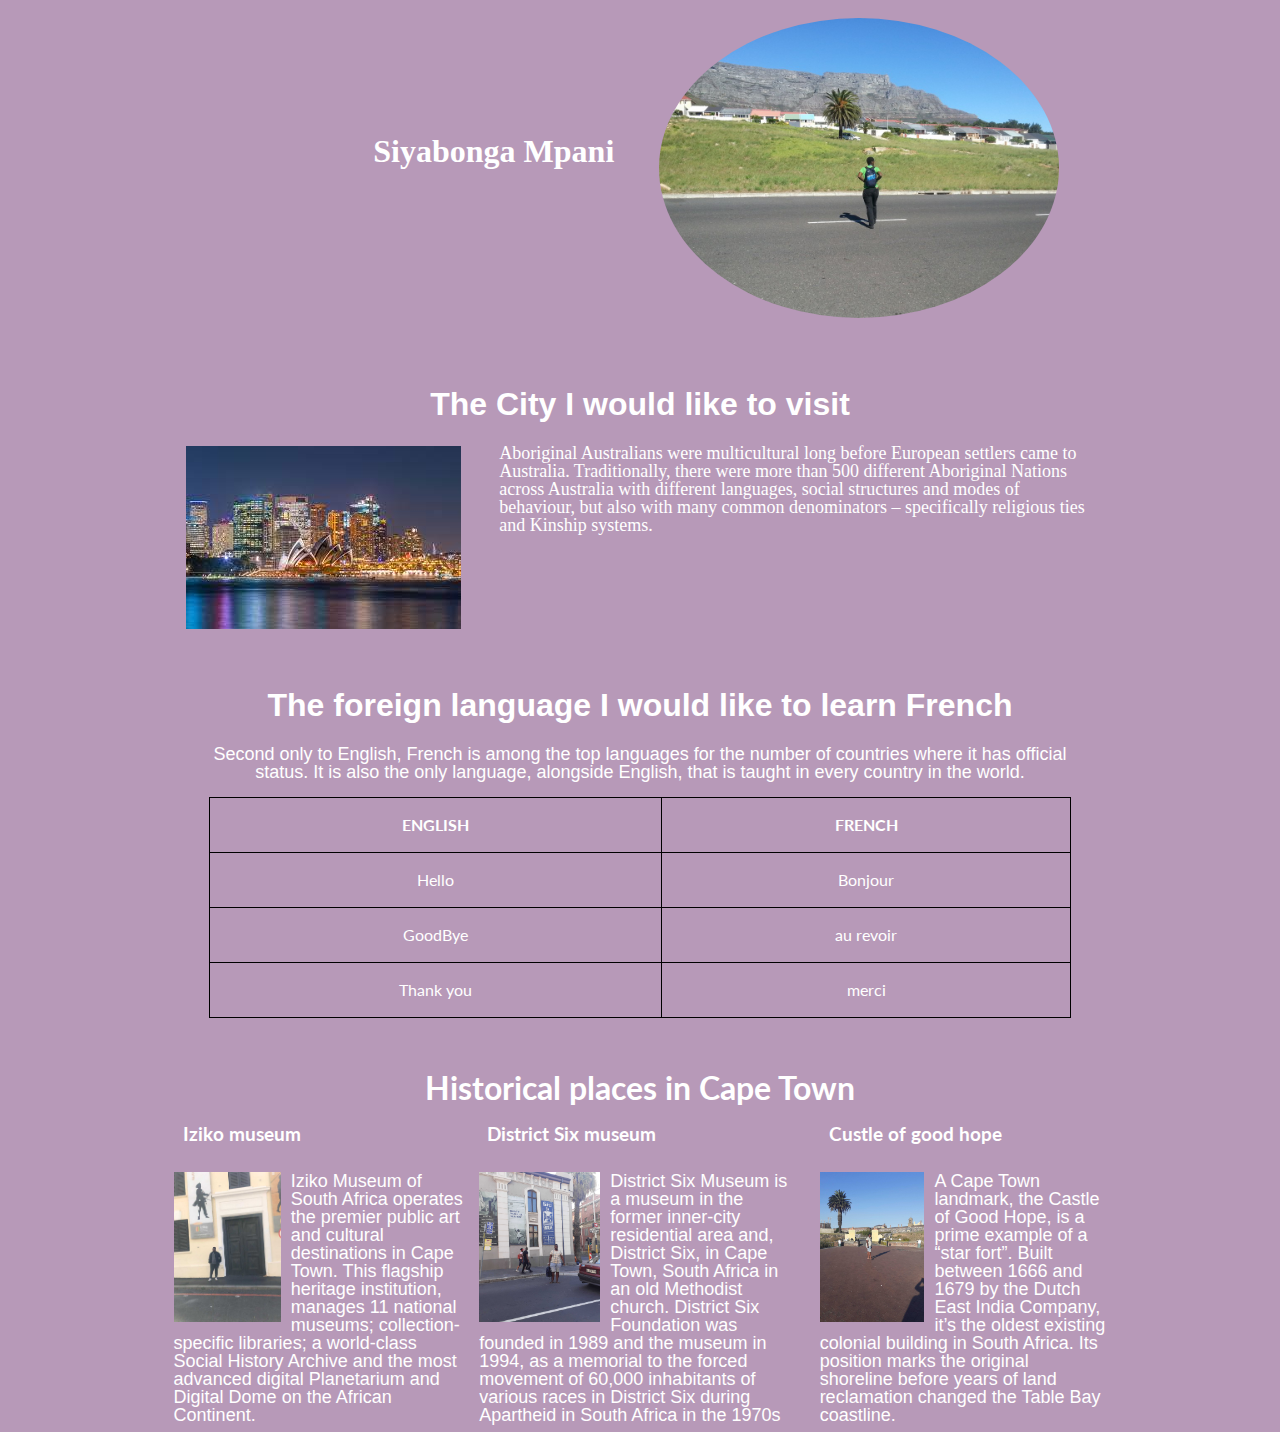
<file: index.html>
<!DOCTYPE html>
<html lang="en">

<head>
    <meta charset="UTF-8">
    <meta http-equiv="X-UA-Compatible" content="IE=edge">
    <meta name="viewport" content="width=device-width, initial-scale=1.0">
    <title>about siya</title>
    <link rel="stylesheet" href="simple-grid.css">
    <link rel="stylesheet" href="website.css">
</head>

<body>
    <div class="container">
        <div class="row">
            <div class="col-6 name">
                <h1 class="my-name"> Siyabonga Mpani</h1>
            </div>

            <div class="col-6 my-pic">
                <img class="img" src="image/table-montain.jpg" alt="siya" style=max-height:300px>
            </div>
        </div>
    </div>

    <div class="container">
        <div class="row">
            <div class="col-12">
                <h1 class="center visit">The City I would like to visit</h1>
            </div>
        </div>

    </div>

    <div class="container">
        <div class="row">
            <div class="col all-sydney">
                <img class="syd" src="image/sydney.jpeg" alt="max-height 250px" >
            </div>

            <div class="col">
                <p class="sydney"> Aboriginal Australians were multicultural long before European settlers came to
                    Australia.
                    Traditionally, there were more than 500 different Aboriginal Nations across Australia with different
                    languages, social structures and modes of behaviour, but also with many common denominators –
                    specifically religious ties and Kinship systems.</p>
            </div>
        </div>

    </div>

    <div class="container">
        <div class="row">
            <div class="col-12">
                <div>
                    <h1 class="center french">The foreign language I would like to learn French</h1>
                </div>
            </div>
        </div>

    </div>

    <div class="container">
        <div class="row">
            <div class="col-12">
                <div>
                    <p class="center about-franch">Second only to English, French is among the top languages for the
                        number of
                        countries where it has official status. It is also the only language, alongside English, that is
                        taught in every country in the world.</p>
                </div>
            </div>
        </div>

    </div>

    <div class="container">
        <div class="row">
            <div class="col-12">
                <table class="table" style="width: 95%; text-align: center;">
                    <tr>
                        <th>ENGLISH</th>
                        <th>FRENCH</th>
                    </tr>
                    <tr>
                        <td>Hello</td>
                        <td>Bonjour</td>
                    </tr>
                    <tr>
                        <td>GoodBye</td>
                        <td>au revoir</td>
                    </tr>
                    <tr>
                        <td>Thank you</td>
                        <td>merci</td>
                    </tr>
                </table>


            </div>
        </div>

    </div>

    <div class="container">
        <div class="row">
            <div class="col-12">
                <div>
                    <h1 class="center title">Historical places in Cape Town</h1>
                </div>
            </div>
        </div>

    </div>

    <div class="container">
        <div class="row">

            <div class="space">
                <h1 class="iziko" style="font-size: larger;">Iziko museum</h1>
                <div class="col one">

                    <img class="one-img" src="image/iziko.jpg" alt="iziko" style=" max-height: 300px;">

                    <p class="one-paragraph" >Iziko Museum of South
                        Africa operates the premier public art and cultural destinations in Cape Town. This flagship
                        heritage institution, manages 11 national museums; collection-specific libraries; a
                        world-class Social History Archive and the most advanced digital Planetarium and Digital
                        Dome on the African Continent.</p>

                </div>
            </div>

            <div class="space">
                <h1 class="district" style="font-size: larger;">District Six museum</h1>
                <div class="col two">



                    <img class="two-img" src="image/District-Six.jpg" alt="District-Six" style=" max-height: 300px;">


                    <p class="two-paragraph" style>District Six Museum is
                        a museum in the former inner-city residential area and, District Six, in Cape Town, South
                        Africa in an old Methodist church.

                        District Six Foundation was founded in 1989 and the museum in 1994, as a memorial to the
                        forced movement of 60,000 inhabitants of various races in District Six during Apartheid in
                        South Africa in the 1970s</p>

                </div>
            </div>

            <div class="space">
                
                <h1 class="custle" style="font-size: larger;">Custle of good hope</h1>
                <div class="col three">


                    <img class="three-img" src="image/custle-of-good-hope.jpg" alt="custle" style=" max-height: 300px;">




                    <p class="three-paragraph">A Cape Town landmark,
                        the Castle of Good Hope, is a prime example of a “star fort”. Built between 1666 and 1679 by
                        the Dutch East India Company, it’s the oldest existing colonial building in South Africa.
                        Its position marks the original shoreline before years of land reclamation changed the Table
                        Bay coastline.</p>

                </div>
            </div>


        </div>
    </div>




</body>

</html>
</file>
<file: simple-grid.css>
/**
*** SIMPLE GRID
*** (C) ZACH COLE 2016
**/

@import url(https://fonts.googleapis.com/css?family=Lato:400,300,300italic,400italic,700,700italic);

/* UNIVERSAL */

html,
body {
  height: 100%;
  width: 100%;
  margin: 0;
  padding: 0;
  left: 0;
  top: 0;
  font-size: 100%;
}

/* ROOT FONT STYLES */

* {
  font-family: 'Lato', Helvetica, sans-serif;
  color: #333447;
  line-height: 1.5;
}

/* TYPOGRAPHY */

h1 {
  font-size: 2.5rem;
}

h2 {
  font-size: 2rem;
}

h3 {
  font-size: 1.375rem;
}

h4 {
  font-size: 1.125rem;
}

h5 {
  font-size: 1rem;
}

h6 {
  font-size: 0.875rem;
}

p {
  font-size: 1.125rem;
  font-weight: 200;
  line-height: 1;
}

.font-light {
  font-weight: 300;
}

.font-regular {
  font-weight: 400;
}

.font-heavy {
  font-weight: 700;
}

/* POSITIONING */

.left {
  text-align: left;
}

.right {
  text-align: right;
}

.center {
  text-align: center;
  margin-left: auto;
  margin-right: auto;
}

.justify {
  text-align: justify;
}

/* ==== GRID SYSTEM ==== */

.container {
  width: 90%;
  margin-left: auto;
  margin-right: auto;
}

.row {
  position: relative;
  width: 100%;
}

.row [class^="col"] {
  float: left;
  margin: 0.5rem 2%;
  min-height: 0.125rem;
}

.col-1,
.col-2,
.col-3,
.col-4,
.col-5,
.col-6,
.col-7,
.col-8,
.col-9,
.col-10,
.col-11,
.col-12 {
  width: 96%;
}

.col-1-sm {
  width: 4.33%;
}

.col-2-sm {
  width: 12.66%;
}

.col-3-sm {
  width: 21%;
}

.col-4-sm {
  width: 29.33%;
}

.col-5-sm {
  width: 37.66%;
}

.col-6-sm {
  width: 46%;
}

.col-7-sm {
  width: 54.33%;
}

.col-8-sm {
  width: 62.66%;
}

.col-9-sm {
  width: 71%;
}

.col-10-sm {
  width: 79.33%;
}

.col-11-sm {
  width: 87.66%;
}

.col-12-sm {
  width: 96%;
}

.row::after {
	content: "";
	display: table;
	clear: both;
}

.hidden-sm {
  display: none;
}

@media only screen and (min-width: 33.75em) {  /* 540px */
  .container {
    width: 80%;
  }
}

@media only screen and (min-width: 45em) {  /* 720px */
  .col-1 {
    width: 4.33%;
  }

  .col-2 {
    width: 12.66%;
  }

  .col-3 {
    width: 21%;
  }

  .col-4 {
    width: 29.33%;
  }

  .col-5 {
    width: 37.66%;
  }

  .col-6 {
    width: 46%;
  }

  .col-7 {
    width: 54.33%;
  }

  .col-8 {
    width: 62.66%;
  }

  .col-9 {
    width: 71%;
  }

  .col-10 {
    width: 79.33%;
  }

  .col-11 {
    width: 87.66%;
  }

  .col-12 {
    width: 96%;
  }

  .hidden-sm {
    display: block;
  }
}

@media only screen and (min-width: 60em) { /* 960px */
  .container {
    width: 75%;
    max-width: 60rem;
  }
}
</file>
<file: website.css>
* {
  margin: 0;
  padding: 0;
  box-sizing: border-box;
  
}
.contaner{
  width: 100vw;
  height: 100vh;
}

body {
  background-color: rgb(183, 153, 184);
  padding: 10px;

}
.table ,th,td{
  margin-left: auto;
  margin-right: auto;
  border: 1px solid black;
  color: white;
  border-collapse: collapse;
  padding: 15px ;
  align-items:center ;
  
}

.img{
  border-radius: 50%;
  padding-left:0px;
  
}
.my-name{
  padding-right: 10px;
  padding-top: 25%;
  padding-left: 43%;
  padding-right: 0%;
  color: white;
  font-family: Cambria, Cochin, Georgia, Times, 'Times New Roman', serif;
  font-size: xx-large;
  
}

.one-img,.two-img,.three-img{
  width: 40%;
  height: 150px;
  object-fit: cover;
  padding-right: 10px;
  float: left;
  
}

.iziko,.district,.custle{
  font-size:small;
  padding-left: 15px;
  padding-bottom: 15px;
  color: white;

}
.about-franch{
color: white;
font-family: Arial, Helvetica, sans-serif;
}
.french{
  color: white;
  font-family: Arial, Helvetica, sans-serif;
  font-size: xx-large;
  padding-top: 30px;
}
.sydney{
  color: white;
  font-family:Cambria, Cochin, Georgia, Times, 'Times New Roman', serif
  
  
}
.visit{
  color: white;
  font-family: Arial, Helvetica, sans-serif;
  font-size: xx-large;
  padding-top: 40px;
}
.one-paragraph{
  font-family: Arial, Helvetica, sans-serif;
  color: white;
  
}
.two-paragraph{
  font-family: Arial, Helvetica, sans-serif;
  color: white;
}
.three-paragraph{
  font-family: Arial, Helvetica, sans-serif;
  color: white;
}
.title{
  color: white;
  font-size: xx-large;
  padding-top: 30px;
}
.syd{
  padding-top: 2px;
  
}
.one,.two,.three{
  display: block;
}

.row {
  display: flex;
}
.two-paragraph{
  padding-right: 15px;
}

@media screen and (max-width:830px){
 

  .img{
      max-width: 300px;
      
  }
  .my-name{
    padding-left: 10%;
  }
  .row{
    flex-wrap: wrap;
  }
  .two{
    flex-direction: row-reverse;
  }
  .one,.two,.three{
    display: block;

  }
  .one-img,.three-img{
    float: left;
    
    padding-right: 10px;
  }
  .two-img{
    float: right;
    
    padding-right: 10px;
  }
  .iziko,.district,.custle{
  padding-top: 20px;
  padding-bottom: 5px;
  }
  .sydney{
   text-align: center;
  }
  .syd{
    padding-left: 50%;
  }
  .my-name{
    text-align:center ;
  }

}
@media screen and (max-width:420px){
  .syd {
    padding-left: 20px;
  }
}
</file>
